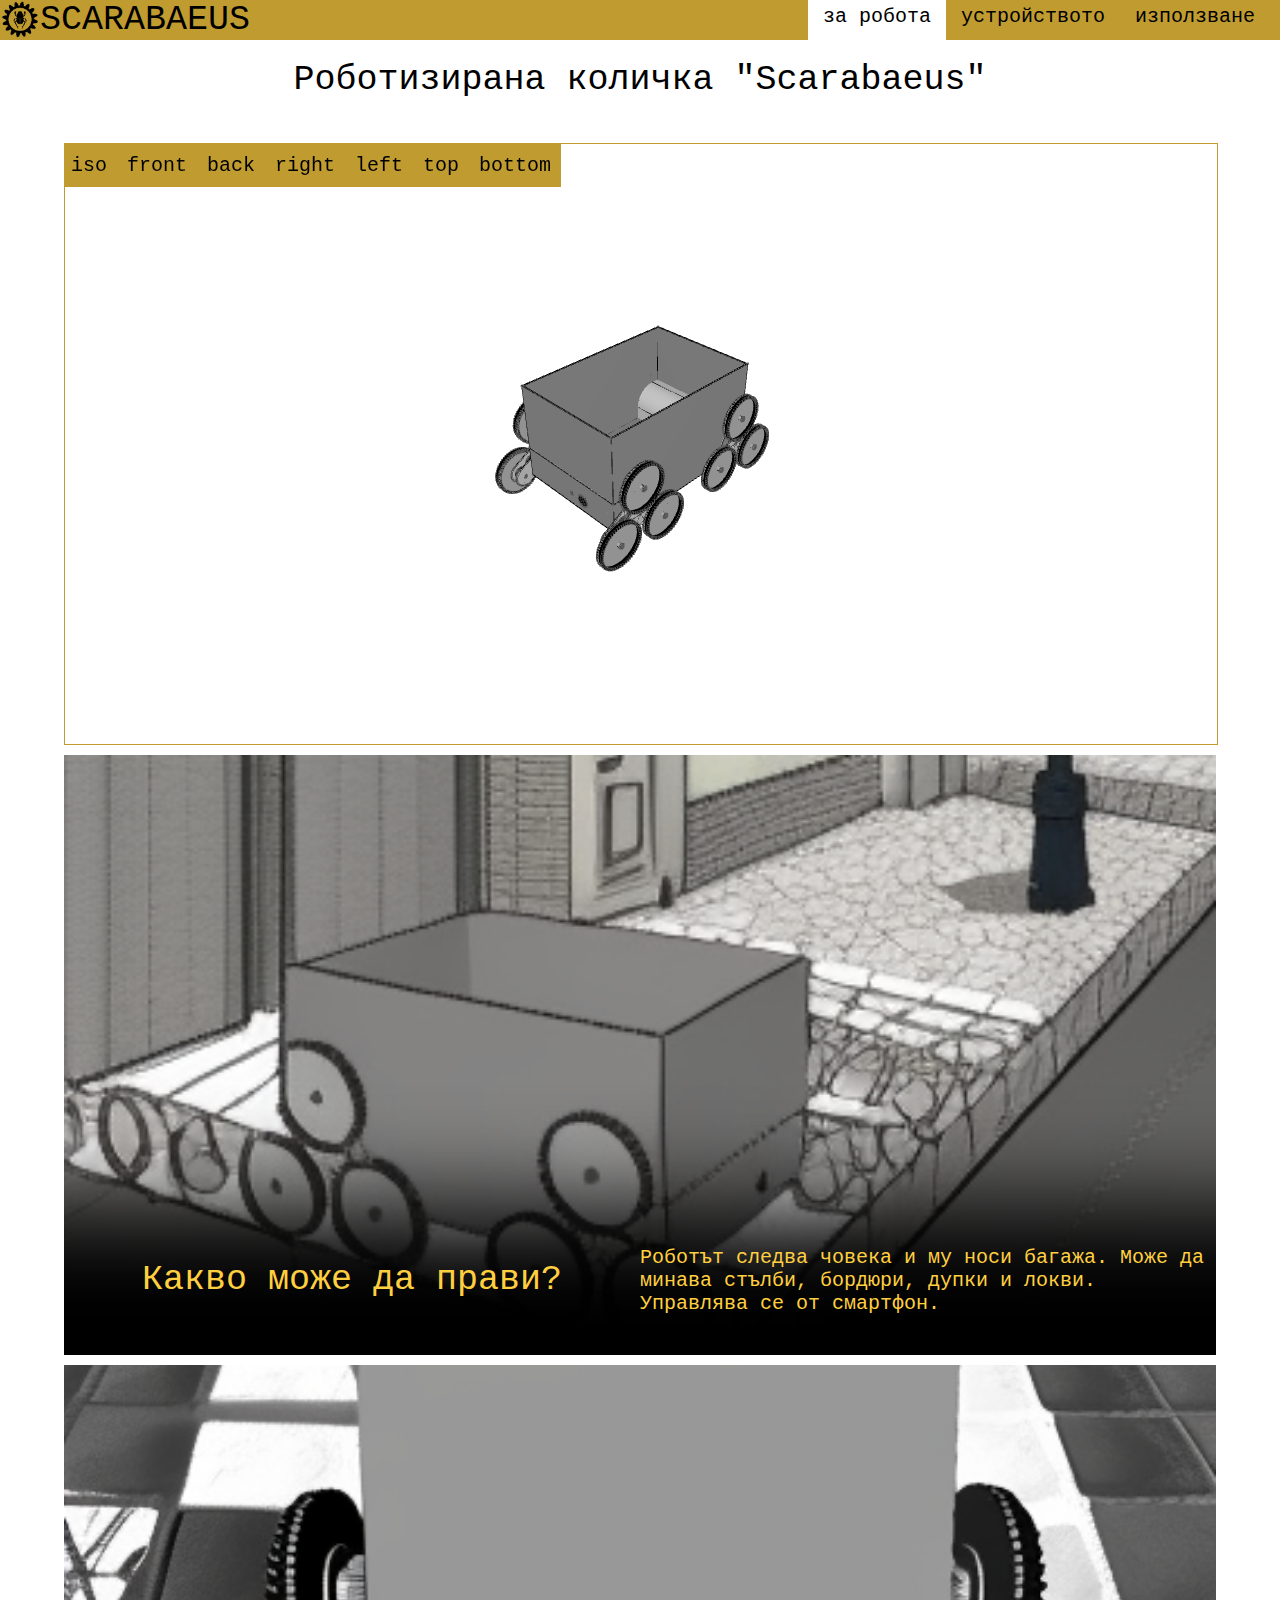
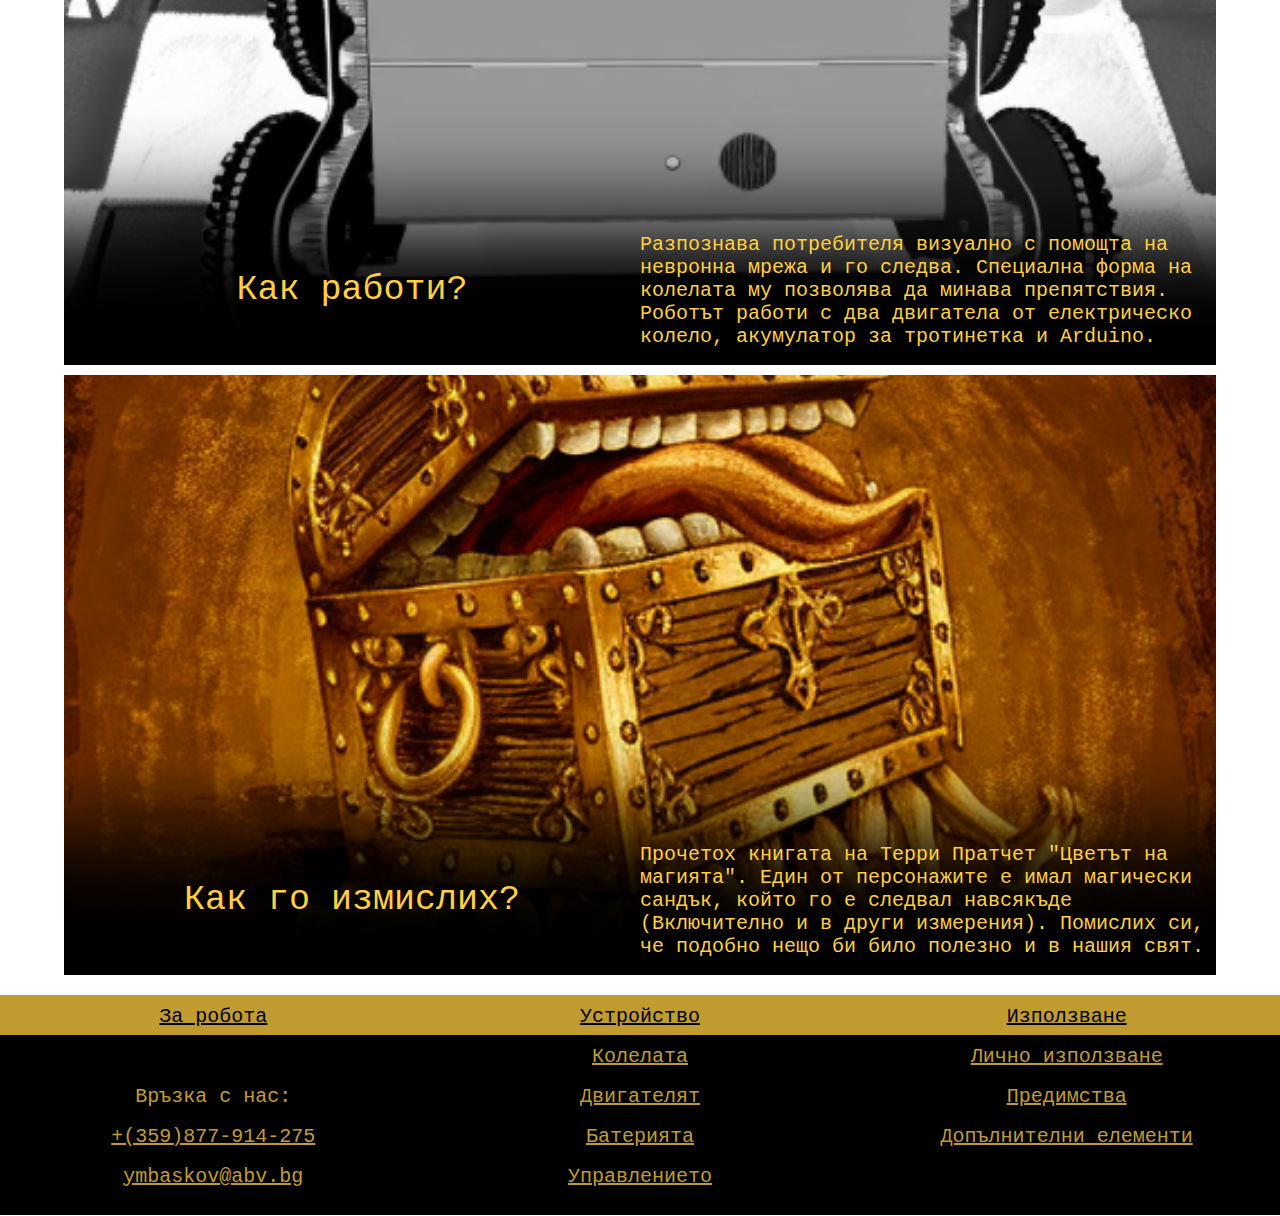
<file: index.html>
<head>
  <link rel="stylesheet" href="stl.css">
</head>

<body>
  <div class="hdr">
    <img class="logo" src="logo.png">
    <div class="name"></div>
    <div class="cont">
      <div class="tab act"><a href="index.html">За робота</a></div>
      <div class="tab"><a href="1.html">Устройството</a></div>
      <div class="tab"><a href="2.html">Използване</a></div>
    </div>
  </div>
  <div class="base">
    <div class="name v2">Роботизирана количка "Scarabaeus"</div><br>
    <iframe src=model.xhtml class="model" scrolling=no></iframe>
    <a href="2.html">
      <div class="content" style="background-image: url('im2.png');">
        <div class="text">
          <div class="name v2">Какво може да прави?</div>
        </div>
        <div class="text">Роботът следва човека и му носи багажа. Може да минава стълби, бордюри, дупки и локви.
          Управлява се от смартфон.</div>
      </div>
    </a>
    <a href="1.html">
      <div class="content" style="background-image: url('im1.png');">
        <div class="text">
          <div class="name v2">Как работи?</div>
        </div>
        <div class="text">Разпознава потребителя визуално с помощта на невронна мрежа и го следва. Специална форма на
          колелата му позволява да минава препятствия. Роботът работи с два двигатела от електрическо колело, акумулатор
          за тротинетка и Arduino.</div>
      </div>
    </a>
    <div class="content" style="background-image: url('im3.png');">
      <div class="text">
        <div class="name v2">Как го измислих?</div>
      </div>
      <div class="text">Прочетох книгата на Терри Пратчет "Цветът на магията". Един от персонажите е имал магически
        сандък, който го е следвал навсякъде (Включително и в други измерения). Помислих си, че подобно нещо би било
        полезно и в нашия свят.</div>
    </div>
  </div>

  <div class="nav">
    <div class="container">
        <a href="index.html" class="cap">
            За робота
        </a>
        <a class="in">
        </a>
        <a class="in">
          Връзка с нас:
        </a>
        <a href='tel:+359877914275' class="in">
        +(359)877-914-275
        </a>
        <a href='mailto:ymbaskov@abv.bg' class="in">
          ymbaskov@abv.bg
          </a>
    </div>
<div class="container">
    <a href="1.html" class="cap">
        Устройство
    </a>
    <a href='1.html' class="in">
        Колелата
    </a>
    <a href="1.html" class="in">
        Двигателят
    </a>
    <a href="1.html" class="in">
        Батерията
    </a>
    <a href="1.html" class="in">
        Управлението
    </a>
</div>
<div class="container">
    <a href="2.html" class="cap">
        Използване
    </a>
    <a href="2.html" class="in">
        Лично използване
    </a>
    <a href="2.html" class="in">
        Предимства
    </a>
    <a href="2.html" class="in">
        Допълнителни елементи
    </a>
</div>
</div>
</body>
</file>
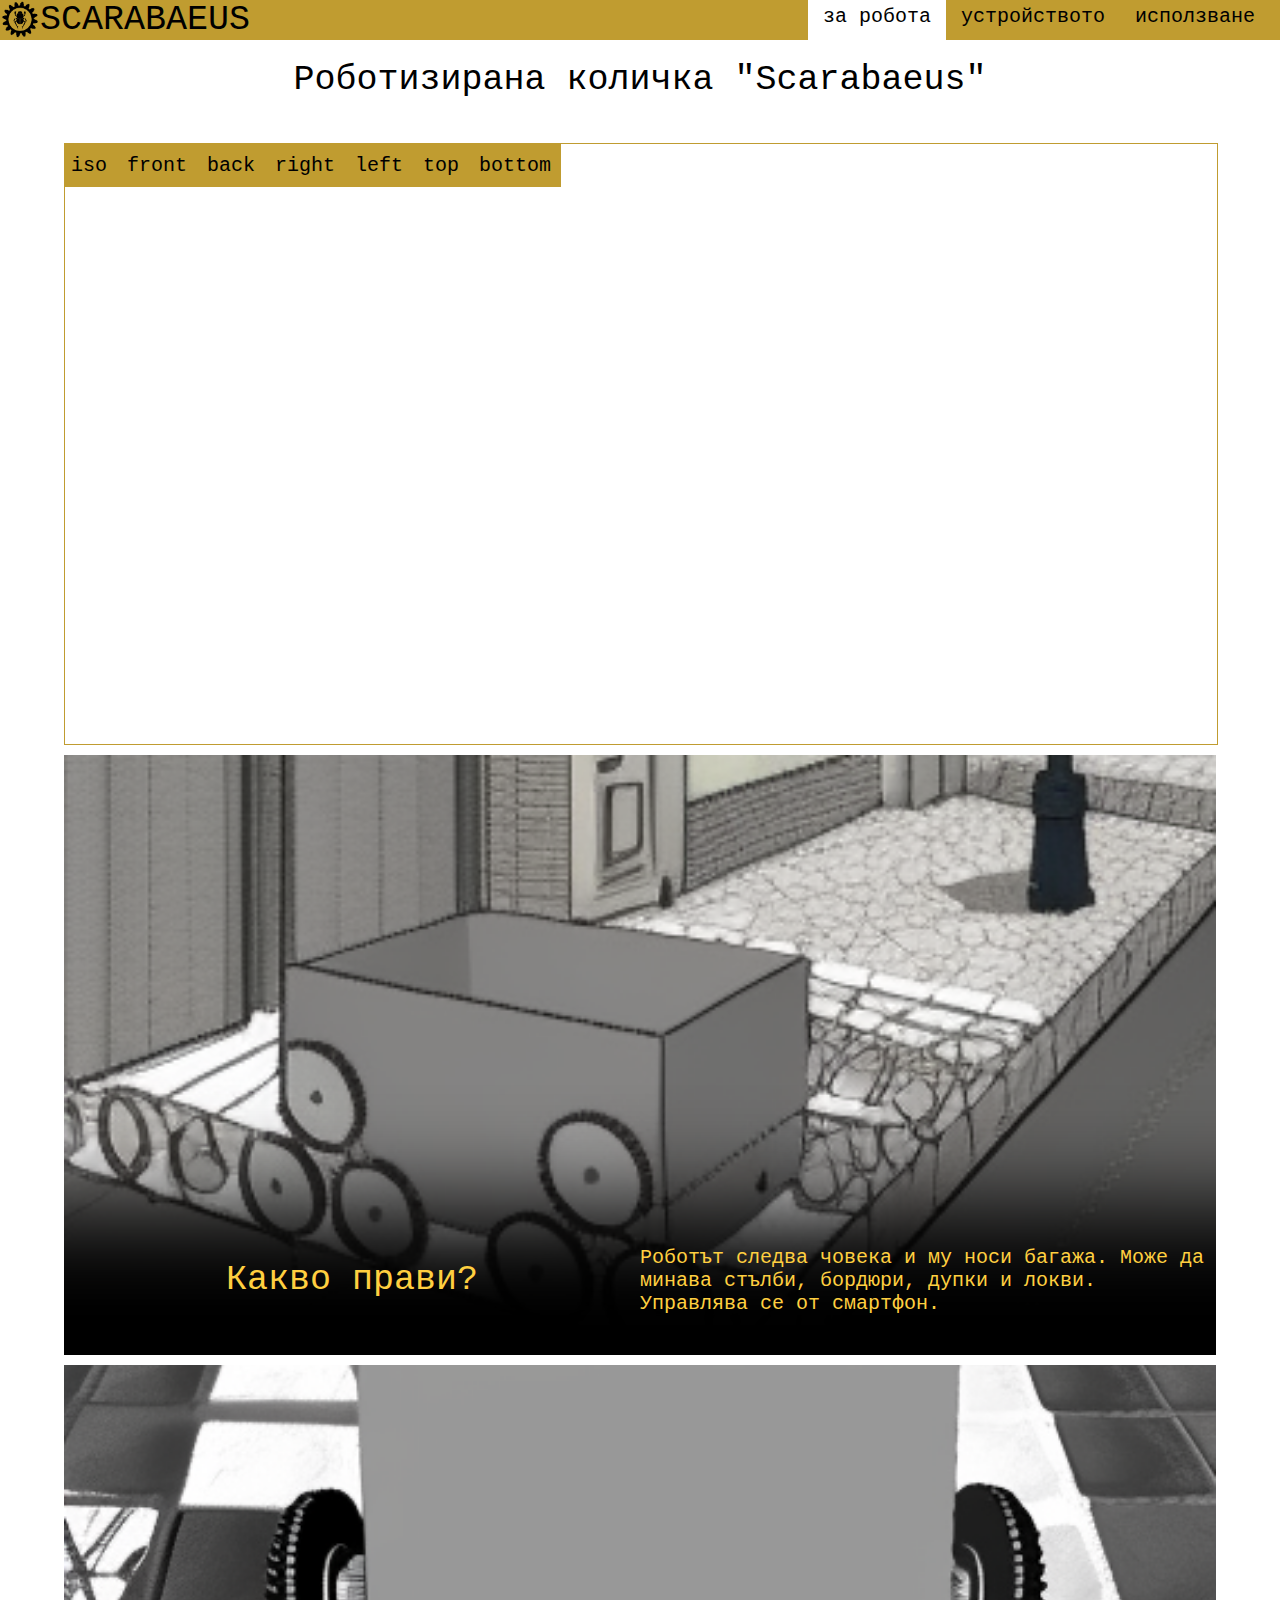
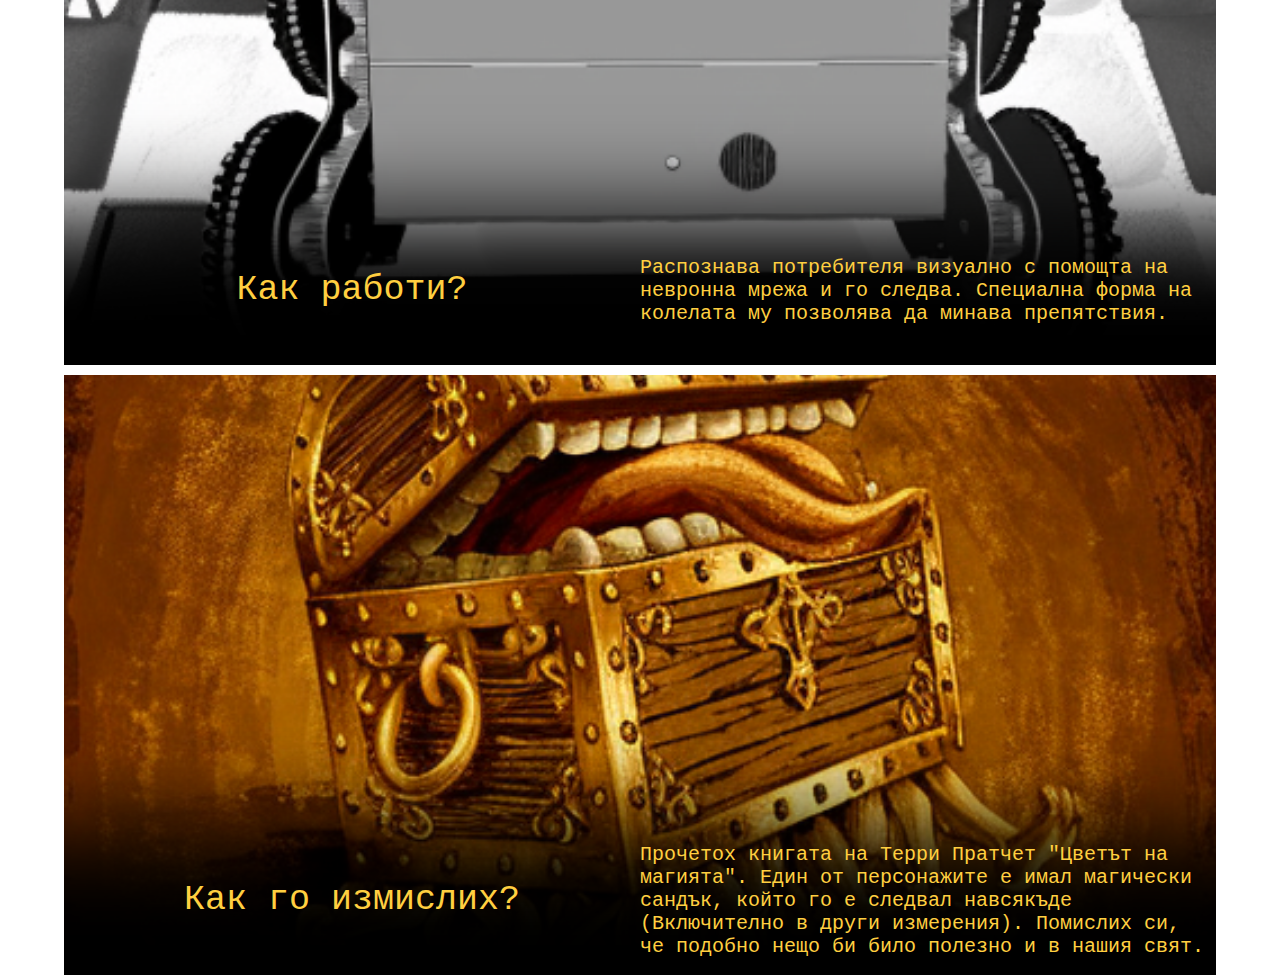
<file: site/index.html>
<head>
  <link rel="stylesheet" href="stl.css">
</head>

<body>
  <div class="hdr">
    <img class="logo" src="logo.png">
    <div class="name"></div>
    <div class="cont">
      <div class="tab act"><a href="index.html">За робота</a></div>
      <div class="tab"><a href="1.html">Устройството</a></div>
      <div class="tab"><a href="2.html">Исползване</a></div>
    </div>
  </div>
  <div class="base">
    <div class="name v2">Роботизирана количка "Scarabaeus"</div><br>
    <iframe src=model.xhtml class="model" scrolling=no></iframe>
    <a href="2.html">
      <div class="content" style="background-image: url('im2.png');">
        <div class="text">
          <div class="name v2">Какво прави?</div>
        </div>
        <div class="text">Роботът следва човека и му носи багажа. Може да минава стълби, бордюри, дупки и локви.
          Управлява се от смартфон.</div>
      </div>
    </a>
    <a href="1.html">
      <div class="content" style="background-image: url('im1.png');">
        <div class="text">
          <div class="name v2">Как работи?</div>
        </div>
        <div class="text">Распознава потребителя визуално с помощта на невронна мрежа и го следва. Специална форма на
          колелата му позволява да минава препятствия.</div>
      </div>
    </a>
    <div class="content" style="background-image: url('im3.png');">
      <div class="text">
        <div class="name v2">Как го измислих?</div>
      </div>
      <div class="text">Прочетох книгата на Терри Пратчет "Цветът на магията". Един от персонажите е имал магически
        сандък, който го е следвал навсякъде (Включително в други измерения). Помислих си, че подобно нещо би било
        полезно и в нашия свят.</div>
    </div>
    <div>
</body>
</file>
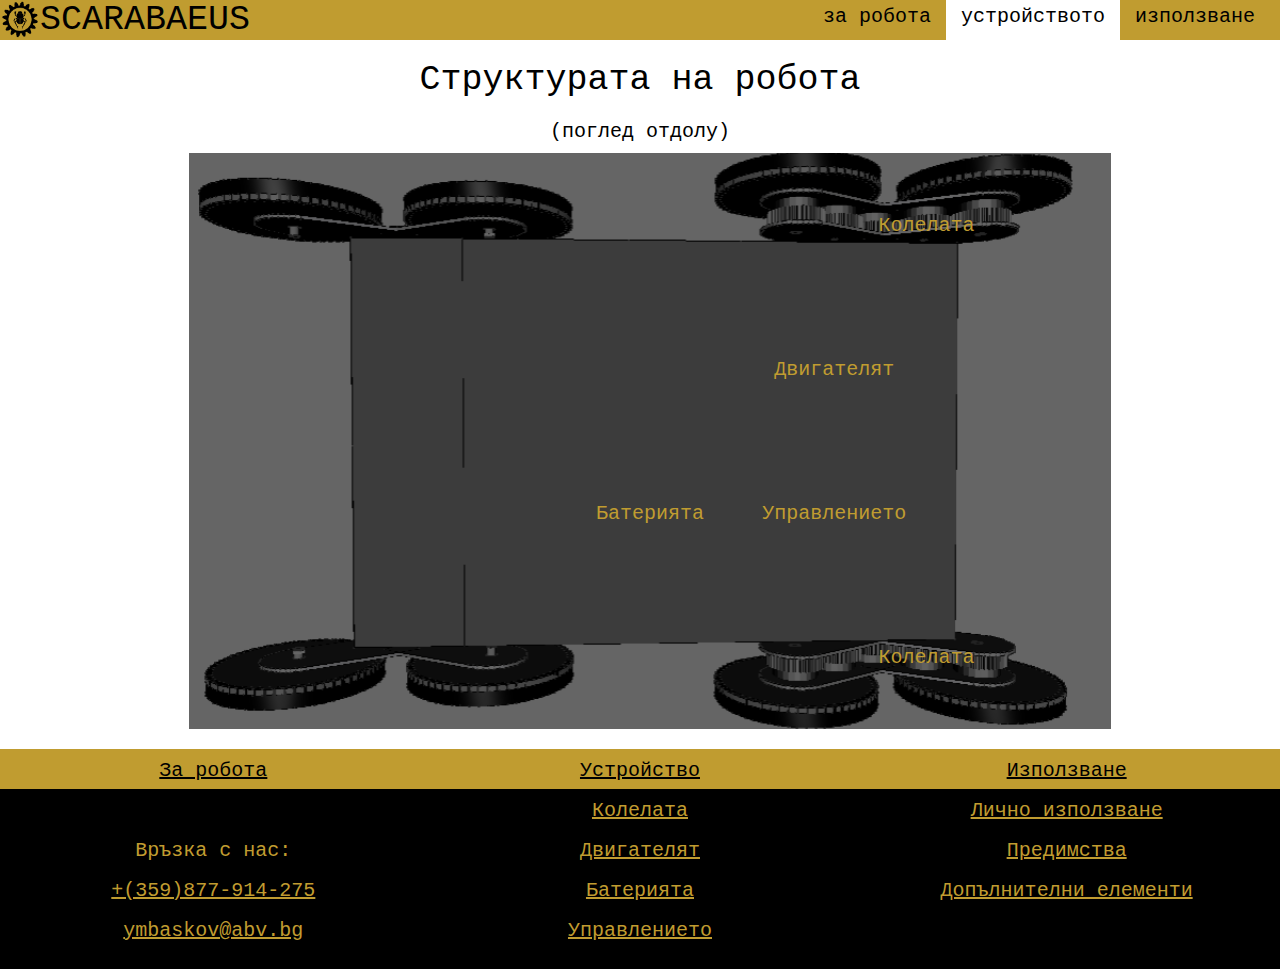
<file: 1.html>
<head>
  <link rel="stylesheet" href="stl.css">
</head>

<body>
  <div class="hdr">
    <img class="logo" src="logo.png">
    <div class="name"></div>
    <div class="cont">
      <div class="tab"><a href="index.html">За робота</a></div>
      <div class="tab act"><a href="1.html">Устройството</a></div>
      <div class="tab"><a href="2.html">Използване</a></div>
    </div>
  </div>
  <div class="base">
    <div class="name v2">Структурата на робота</div>
    <div class="name v2 sm">(поглед отдолу)</div>
    <div class="table" style="background-image: url('im4.png');">
      <div class="tablin">
        <div class="si c3">
          &nbsp;
        </div>
        <div class="si c2 but" tabindex="1" id="1">
          Колелата
          <div class="hiddp">
            <div class="text">
              <div class="name v2">Колелата</div>
              Когато роботът върви на равно, само две от трите колела на механизъма докосват
              земята. Когато, обаче едното от тях се застопори, тройката колела се завърта, и роботът прави "крачка",
              което му позволява да минава препятствия и стълби.
            </div>
            <img src="im6.png">
          </div>
        </div>
        <div class="cls">X</div>
        <div class="si c3">
          &nbsp;
        </div>
        <div class="si but" tabindex="1" id="2">
          Двигателят
          <div class="hiddp">
            <div class="text">
              <div class="name v2">Двигателят</div>
              Устройството е задвижвано от два мощни двигатела MY1016 за електрическо колело (всеки по 300W).
              Те работят с напрежение 36V.
            </div>
            <img src="im5.png">
          </div>
        </div>
        <div class="cls">X</div>
        <div class="si">
          &nbsp;
        </div>
        <div class="si c2">
          &nbsp;
        </div>
        <div class="si but" tabindex="1" id="3">
          Батерията
          <div class="hiddp">
            <div class="text">
              <div class="name v2">Батерията</div>
              Използва се комплект литиеви батерии за електрическа тротинетка. Има капацитет 3600 Wh, което е достатъчно
              за 6 часа непрекъсната работа при максимална мощност. Напрежението е 36V. Логическата част се захранва
              чрез DC/DC трансформатор.
            </div>
            <img src="im7.png">
          </div>
        </div>
        <div class="cls">X</div>
        <div class="si but" tabindex="1" id="4">
          Управлението
          <div class="hiddp">
            <div class="text">
              <div class="name v2">Управлението</div>
              Роботът е контролиран от Arduino. То приема сигнали от смартфона чрез bluetooth, и ги праща към
              двигателите чрез драйвер. Отделно от ардуиното има колонка и камера, които пак използват bluetooth.
              Изчисленията се извършват изцяло на телефона, за да се забави морално остаряване на робота.
            </div>
            <img src="im8.png">
          </div>
        </div>
        <div class="cls">X</div>
        <div class="si">
          &nbsp;
        </div>
        <div class="si c3">
          &nbsp;
        </div>
        <div class="si c2 but" tabindex="1">
          Колелата
          <div class="hiddp">
            <div class="text">
              <div class="name v2">Колелата</div>
              Те са доста интересна част. Когато роботът върви по равна повърхност, само две от трите колела на механизъма докосват
              земята. Когато, обаче едното от тях се застопори, тройката колела се завърта, и роботът прави "крачка",
              което му позволява да минава препятствия и стълби.
            </div>
            <img src="im6.png">
          </div>
        </div>
        <div class="cls">X</div>
      </div>
    </div>
  </div>

      <div class="nav">
        <div class="container">
            <a href="index.html" class="cap">
                За робота
            </a>
            <a class="in">
            </a>
            <a class="in">
              Връзка с нас:
            </a>
            <a href='tel:+359877914275' class="in">
            +(359)877-914-275
            </a>
            <a href='mailto:ymbaskov@abv.bg' class="in">
              ymbaskov@abv.bg
              </a>
        </div>
    <div class="container">
        <a href="1.html" class="cap">
            Устройство
        </a>
        <a href='1.html' class="in">
            Колелата
        </a>
        <a href="1.html" class="in">
            Двигателят
        </a>
        <a href="1.html" class="in">
            Батерията
        </a>
        <a href="1.html" class="in">
            Управлението
        </a>
    </div>
    <div class="container">
        <a href="2.html" class="cap">
            Използване
        </a>
        <a href="2.html" class="in">
            Лично използване
        </a>
        <a href="2.html" class="in">
            Предимства
        </a>
        <a href="2.html" class="in">
            Допълнителни елементи
        </a>
    </div>
</div>
</body>
</file>
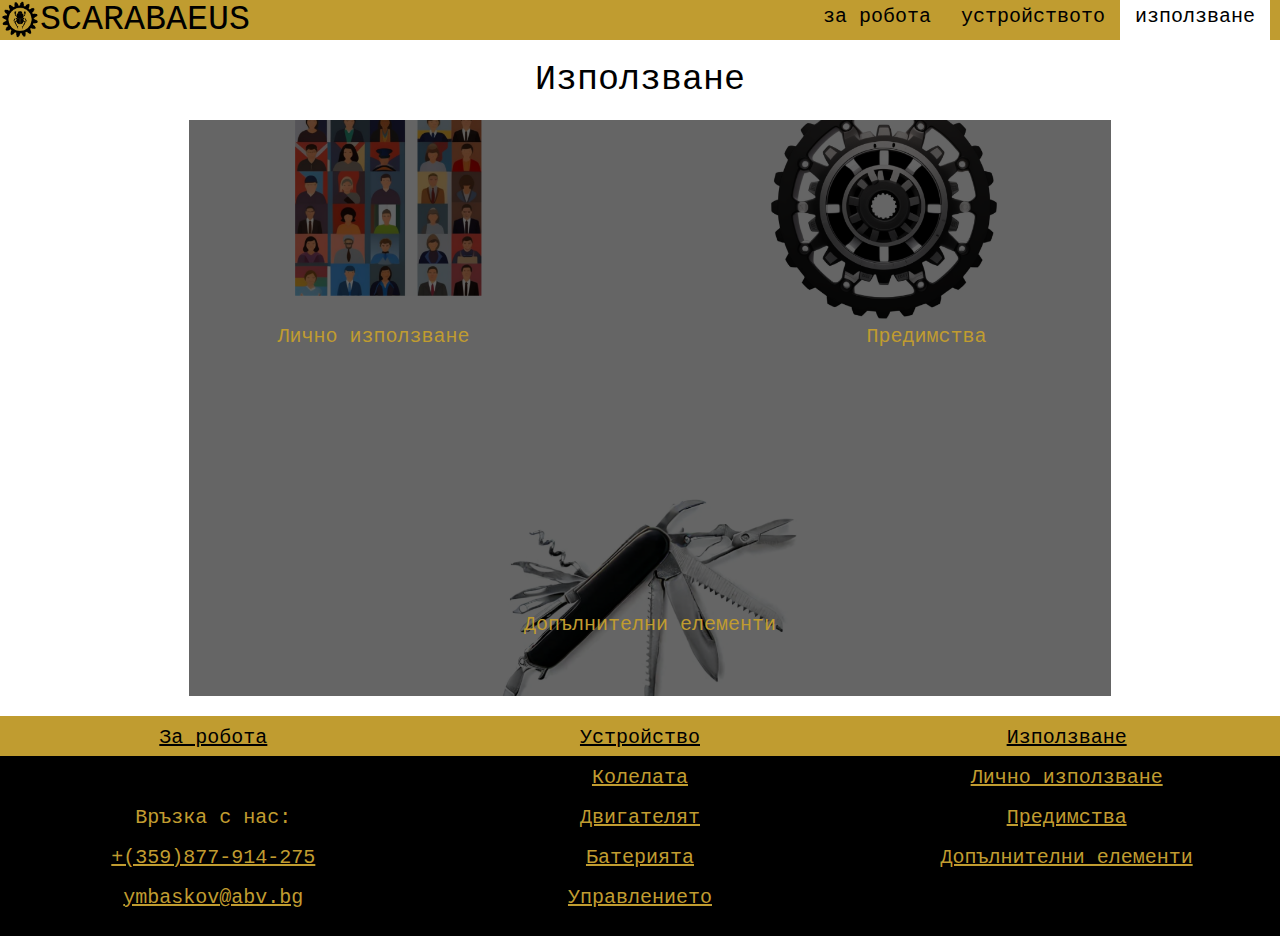
<file: 2.html>
<head>
  <link rel="stylesheet" href="stl.css">
</head>

<body>
  <div class="hdr">
    <img class="logo" src="logo.png">
    <div class="name"></div>
    <div class="cont">
      <div class="tab"><a href="index.html">За робота</a></div>
      <div class="tab"><a href="1.html">Устройството</a></div>
      <div class="tab act"><a href="2.html">Използване</a></div>
    </div>
  </div>
  <div class="base">
    <div class="name v2">Използване</div>
    <div class="table" style="background-image: url('im9.png');">
      <div class="tablin">
        <div class="si c3">
          &nbsp;
        </div>
        <div class="si c2">
          &nbsp;
        </div>
        <div class="si c2 but" tabindex="1">
          Лично използване
          <div class="hiddp">
            <div class="text">
              <div class="name v2">Лично използване</div>
              Роботът би бил полезен за хора:
              <ul>
                <li>Възрастни</li>
                <li>С увреждания</li>
                <li>Без моторно превозно средство</li>
                <li>Които нямат асансьор във входа</li>
              </ul>
            </div>
            <img src="im10.png">
          </div>
        </div>
        <div class="cls">X</div>
        <div class="si">
          &nbsp;
        </div>
        <div class="si c2 but" tabindex="1">
          Предимства
          <div class="hiddp">
            <div class="text">
              <div class="name v2">Предимства</div>
              <ul>
                <li>Лесно управление от смартфон</li>
                <li>Добра проходимост, която ви позволява да не го носите на всеки 5 минути.
                </li>
                <li>Лесно обновяване на софтуера</li>
                <li>Възможност за развиване на висока скорост</li>
              </ul>
            </div>
            <img src="im11.png">
          </div>
        </div>
        <div class="cls">X</div>
        <div class="si c3">
          &nbsp;
        </div>
        <div class="si c2">
          &nbsp;
        </div>
        <div class="si">
          &nbsp;
        </div>
        <div class="si but c3" tabindex="1">
          Допълнителни елементи
          <div class="hiddp">
            <div class="text">
              <div class="name v2">Допълнителни елементи</div>
              Устройството предлага богати възможности за подобрение. Могат да се добавят много допълнителни опции:
              <ul>
                <li>Слънчев панел:</li>
                Той би бил много полезен при дълги пътувания, без възможност за спиране и зареждане на батерията.
                <li>Багажник на капака:</li>
                Там може да се сложи багаж, твърде обемист, за да се побере в кутията.
                <li>Топлоизолация:</li>
                Може кутията да се изолира отвътре, за да съхранява по-дълго топли или студени продукти.
              </ul>
            </div>
            <img src="im12.png">
          </div>
        </div>
        <div class="cls">X</div>
        <div class="si" tabindex="1">
          &nbsp;
        </div>
      </div>
    </div>
  </div>
  <div class="nav">
    <div class="container">
        <a href="index.html" class="cap">
            За робота
        </a>
        <a class="in">
        </a>
        <a class="in">
          Връзка с нас:
        </a>
        <a href='tel:+359877914275' class="in">
        +(359)877-914-275
        </a>
        <a href='mailto:ymbaskov@abv.bg' class="in">
          ymbaskov@abv.bg
          </a>
    </div>
<div class="container">
    <a href="1.html" class="cap">
        Устройство
    </a>
    <a href='1.html' class="in">
        Колелата
    </a>
    <a href="1.html" class="in">
        Двигателят
    </a>
    <a href="1.html" class="in">
        Батерията
    </a>
    <a href="1.html" class="in">
        Управлението
    </a>
</div>
<div class="container">
    <a href="2.html" class="cap">
        Използване
    </a>
    <a href="2.html" class="in">
        Лично използване
    </a>
    <a href="2.html" class="in">
        Предимства
    </a>
    <a href="2.html" class="in">
        Допълнителни елементи
    </a>
</div>
</div>
</body>
</file>
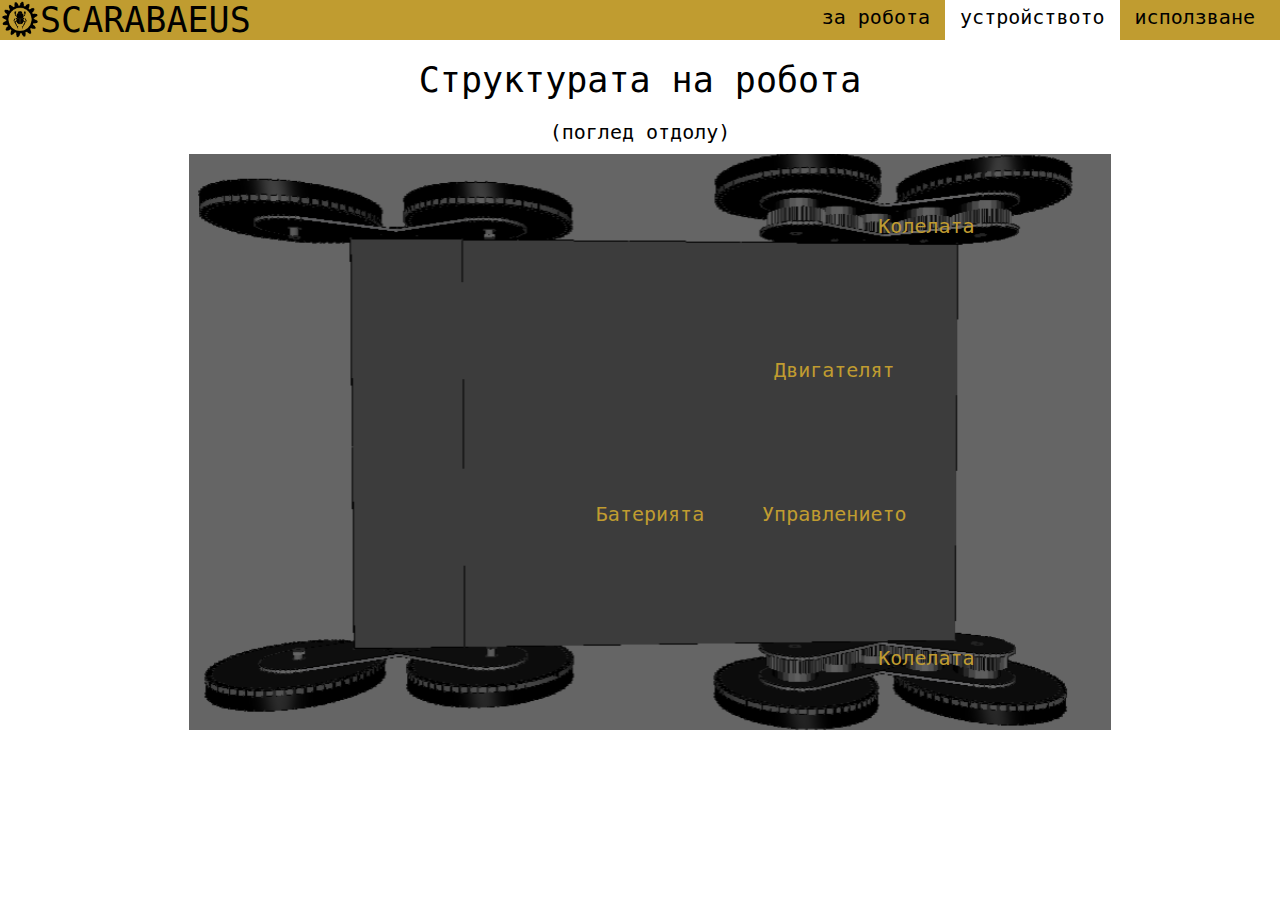
<file: site/1.html>
<head>
  <link rel="stylesheet" href="stl.css">
</head>

<body>
  <div class="hdr">
    <img class="logo" src="logo.png">
    <div class="name"></div>
    <div class="cont">
      <div class="tab"><a href="index.html">За робота</a></div>
      <div class="tab act"><a href="1.html">Устройството</a></div>
      <div class="tab"><a href="2.html">Исползване</a></div>
    </div>
  </div>
  <div class="base">
    <div class="name v2">Структурата на робота</div>
    <div class="name v2 sm">(поглед отдолу)</div>
    <div class="table" style="background-image: url('im4.png');">
      <div class="tablin">
        <div class="si c3">
          &nbsp;
        </div>
        <div class="si c2 but" tabindex="1">
          Колелата
          <div class="hiddp">
            <div class="text">
              <div class="name v2">Колелата</div>
              Те са доста интересна част. Когато роботът върви на равно, само две от трите колела на механизъма докосват
              земята. Когато, обаче едното от тях се застопори, тройката колела се завърта, и роботът прави "крачка",
              което му позволява да минава препятствия и стълби.
            </div>
            <img src="im6.png">
          </div>
        </div>
        <div class="cls">X</div>
        <div class="si c3">
          &nbsp;
        </div>
        <div class="si but" tabindex="1">
          Двигателят
          <div class="hiddp">
            <div class="text">
              <div class="name v2">Двигателят</div>
              Устройството е задвижвано от два мощни (всеки по 300W) двигатела MY1016 за електрическо колело.
              Те работят с напрежение 36V.
            </div>
            <img src="im5.png">
          </div>
        </div>
        <div class="cls">X</div>
        <div class="si">
          &nbsp;
        </div>
        <div class="si c2">
          &nbsp;
        </div>
        <div class="si but" tabindex="1">
          Батерията
          <div class="hiddp">
            <div class="text">
              <div class="name v2">Батерията</div>
              Исползва се комплект литиеви батерии за електрическа тротинетка. Има капацитет 3600 Wh, което е достатъчно
              за 6 часа непрекъсната работа при максимална мощност. Напрежението е 36V. Логическата част се захранва
              чрез DC/DC трансформатор.
            </div>
            <img src="im7.png">
          </div>
        </div>
        <div class="cls">X</div>
        <div class="si but" tabindex="1">
          Управлението
          <div class="hiddp">
            <div class="text">
              <div class="name v2">Управлението</div>
              Роботът е контролиран от Arduino. То приема сигнали от смартфона чрез bluetooth, и ги праща към
              двигателите чрез контролер. Отделно от ардуиното има колонка и камера, които пак исползват bluetooth.
              Изчисленията се извършват изцяло на телефона, за да се забави морално остаряване на робота.
            </div>
            <img src="im8.png">
          </div>
        </div>
        <div class="cls">X</div>
        <div class="si">
          &nbsp;
        </div>
        <div class="si c3">
          &nbsp;
        </div>
        <div class="si c2 but" tabindex="1">
          Колелата
          <div class="hiddp">
            <div class="text">
              <div class="name v2">Колелата</div>
              Те са доста интересна част. Когато роботът върви на равно, само две от трите колела на механизъма докосват
              земята. Когато, обаче едното от тях се застопори, тройката колела се завърта, и роботът прави "крачка",
              което му позволява да минава препятствия и стълби.
            </div>
            <img src="im6.png">
          </div>
        </div>
        <div class="cls">X</div>
      </div>
    </div>
    <div>
</body>
</file>
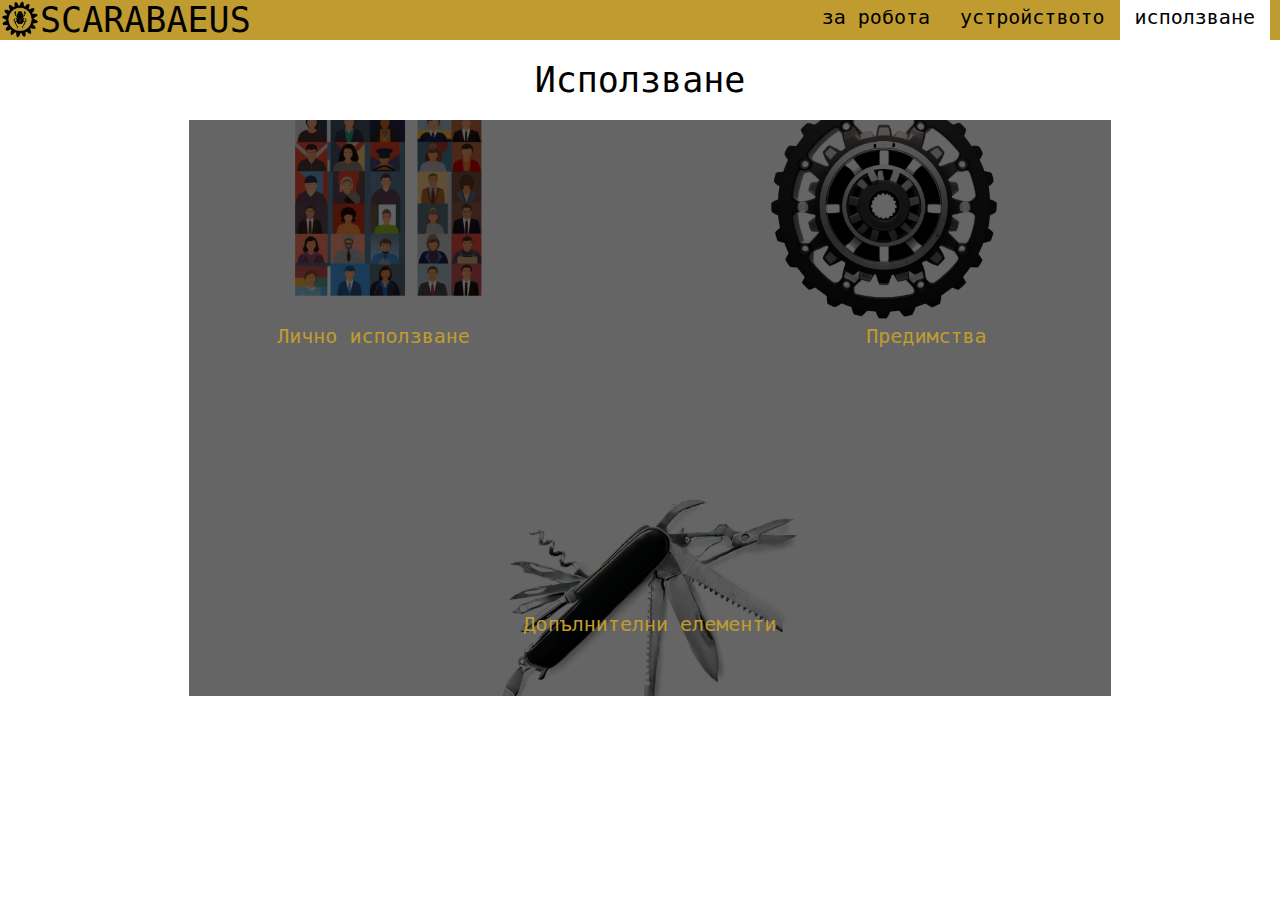
<file: site/2.html>
<head>
  <link rel="stylesheet" href="stl.css">
</head>

<body>
  <div class="hdr">
    <img class="logo" src="logo.png">
    <div class="name"></div>
    <div class="cont">
      <div class="tab"><a href="index.html">За робота</a></div>
      <div class="tab"><a href="1.html">Устройството</a></div>
      <div class="tab act"><a href="2.html">Исползване</a></div>
    </div>
  </div>
  <div class="base">
    <div class="name v2">Исползване</div>
    <div class="table" style="background-image: url('im9.png');">
      <div class="tablin">
        <div class="si c3">
          &nbsp;
        </div>
        <div class="si c2">
          &nbsp;
        </div>
        <div class="si c2 but" tabindex="1">
          Лично исползване
          <div class="hiddp">
            <div class="text">
              <div class="name v2">Лично исползване</div>
              Роботът би бил полезен за хора:
              <ul>
                <li>Възрастни</li>
                <li>Без моторно превозно средство</li>
                <li>С увреждания</li>
                <li>Които нямат асансьор във входа</li>
              </ul>
            </div>
            <img src="im10.png">
          </div>
        </div>
        <div class="cls">X</div>
        <div class="si">
          &nbsp;
        </div>
        <div class="si c2 but" tabindex="1">
          Предимства
          <div class="hiddp">
            <div class="text">
              <div class="name v2">Предимства</div>
              <ul>
                <li>Лесно управление от смартфон</li>
                <li>Добра проходимост, която ви позволява да не го носите на всеки 5 минути.(за разлика от конкурентите)
                </li>
                <li>Лесно обновяване на софтуера</li>
                <li>Възможност за развиване на висока скорост</li>
              </ul>
            </div>
            <img src="im11.png">
          </div>
        </div>
        <div class="cls">X</div>
        <div class="si c3">
          &nbsp;
        </div>
        <div class="si c2">
          &nbsp;
        </div>
        <div class="si">
          &nbsp;
        </div>
        <div class="si but c3" tabindex="1">
          Допълнителни елементи
          <div class="hiddp">
            <div class="text">
              <div class="name v2">Допълнителни елементи</div>
              Устройството предлага богати възможности за подобрение. Могат да се добавят много допълнителни опции:
              <ul>
                <li>Слънчев панел:</li>
                Той би бил много полезен при дълги пътувания, без възможност за спиране и зареждане на батерията.
                <li>Багажник на капака:</li>
                Крепеж, където може да се сложи багаж, който е лек, но твърде обемист, за да влезе вътре.
                <li>Топлоизолация:</li>
                Може кутията да се изолира отвътре, за да съхранява по-дълго топли или студени продукти.
                <li>Bluetooth тонколона:</li>
                Роботът трябва да звукови сигнали, за да не се стигне до инцидент, но някои ще поискат да се замени обикновения клаксон с пълноценна Bluetooth тонколона.
              </ul>
            </div>
            <img src="im12.png">
          </div>
        </div>
        <div class="cls">X</div>
        <div class="si" tabindex="1">
          &nbsp;
        </div>
      </div>
    </div>
    <div>
</body>
</file>
<file: stl.css>
body {
  font-size: 20px;
  margin: 0px;
  font-family: Monospace !important;
}


.hdr {
  z-index: 10;
  display: inline-flex;
  position: sticky;
  top: 0px;
  left: 0px;
  width: 100%;
  background-color: #C09C30;
}

.logo {
  z-index: 11;
  margin-top: auto;
  margin-bottom: auto;
  display: inline-flex;
  height: 40px;
  width: 40px;
}
a .name{
text-decoration: none;
} 
.name {
  margin-top: auto;
  margin-bottom: auto;
  font-size: 35px !important;
  display: inline-flex;
}

.v2 {
  justify-content: center;
  display: flex;
  width: 100%;
  padding-top: 20px;
  padding-bottom: 20px;
  margin-top: 0px;
  margin-bottom: 0px;
  font-size: 35px;
}
.sm{
  padding-top: 0px;
  padding-bottom: 10px;
  font-size: 20px !important;
}

.name:not(.v2)::after {
  content: "SCARABAEUS";
}

.cont {
  z-index: 11;
  margin-left: auto;
  display: inline-flex;
}

.tab a {
  padding-right: 15px;
  padding-left: 15px;
  padding-top: 5px;
  padding-bottom: 0px;
  text-transform: lowercase;
  color: black !important;
  text-decoration: none !important;
}

.tab {
  z-index: 11;
  display: inline-flex;
}

.act {
  z-index: 11;
  background-color: white;
}

.tab:last-of-type {
  margin-right: 10px;
}

.base {
  width: 90%;
  margin-left: 5%;
}

.model {
  width: 100%;
  height: 600px ;
  border: 1px solid #C09C30;
}

.conm {
  cursor: pointer !important;
  height: 600px;
  width: 100%;
  position: absolute;
  top: 0px;
  left: 0px;
  z-index: -1;
}

button {
  font-family: monospace;
  cursor: pointer;
  border-radius: 0px;
  padding: 10px;
  background-color: #C09C30;
  border: 0px;
  text-transform: lowercase;
  display: inline-flex;
  margin-left: -4px;
  font-size: 20px;
}

button:focus {
  background-color: transparent;
}

button:hover {
  background-color: #ffcf40;
}

.content{
  transition-timing-function: linear;
  transition: 100ms;
  margin-top: 10px;
  color:#ffcf40;
  height: 600px;
  background-size: cover;
  background-position: center;
  width: 100%;
  z-index: -1;
  display:inline-flex !important;
  align-items:flex-end;
  box-shadow: inset 0px -550px 100px -400px black;
}
a .content:hover{
  transition-timing-function: linear;
  transition: 100ms;
  box-shadow: inset 0px -50px 100px 100px black;
}
a .content{
  color:#ffcf40 !important;
}

::-webkit-scrollbar-track {
  background: #C09C30;
}

::-webkit-scrollbar {
  width: 10px;
}

::-webkit-scrollbar-thumb {
  background: black;
  border-radius: 10px;
}
.text{
  display: inline-flex;
  height: 150px;
  align-items:center;
  width:50%;
  margin: 0px;
}
.table{
  margin-left: auto;
  margin-right: auto;
  width:80%;
  padding-bottom: 50%;
  position:relative;
  background-size: cover;
  background-position: center;
}
.si{
  width: 20%;
  display:inline-flex;
  align-content: center;
  height: 25%;
  color:#C09C30;
  align-items: center;
  justify-content: center;
  background-color: #0000009a;
}
.c2{
  width: 40%;
}
.c3{
  width: 60%;
}
.but{
  cursor:pointer;
}
.but:hover{
  background-color: #000000cc;
}
.tablin{
  left: 10px;
  position: absolute;
  width:100%;
  height: 100%;
}
.hiddp{
  overflow: auto;
  display: none;
  width:calc(100% - 58px);
  height:calc(100% - 58px);
  background-color:#ffffff;
  color:black;
  border: #C09C30 1px solid;
  position:fixed;
  top:9px;
  left:9px;
  cursor: default !important;
  z-index: 12;
  padding: 20px;
  align-content: center;
}
.but:focus .hiddp{
  display:inline-flex;
}
.cls{
  display: none;
  cursor: pointer;
  background-color:#dc0000;
  color: #ffffff;
  padding-bottom: 5px;
  text-align: center;
  position:fixed;
  top:9px;
  right:8px;
  width:40px;
  height:20px;
  z-index: 13;
}
.hiddp img{
  display:inline-block;
  max-width:calc(70% - 40px);
  max-height: calc(100% - 60px);
  border: #C09C30 1px solid;
  box-sizing: border-box;
  margin-top: auto;
  margin-bottom: auto;
}
.hiddp .text{
  height: fit-content;
  padding:20px;
  display:block;
  align-content: center;
  margin-top: auto;
  margin-bottom: auto;
}
.but:focus + .cls{
  display: block;

}
ul li::before {
  content: "\2022";
  color:#C09C30;
  font-weight: bold;
  display: inline-block; 
  width: 1em;
  margin-left: -1em;
}
.tablin{
  font-size: 0px;
}
.tablin *{
  font-size: 20px;
}





.container{
  text-align: center;
  display:inline-block;
  width:33.33333333333333%;
  vertical-align: top;
}
.cap{
  height: 20px;
  padding-top: 10px;
  padding-bottom:10px;
  display:block;
  width:100%;
  background:#C09C30;
  font-family: monospace;
  color:black;
  border-top: 0px;
  border-bottom: 0px;
}
.in{
  height: 20px;
  background:black;
  font-family: monospace;
  color:#C09C30;
  padding-top: 10px;
  padding-bottom:10px;
  display:block;
  width:100%;
}
.nav{
  font-size: 0px;
  background:black;
  font-family: sans-serif;
  display:inline-block;
  width:100%;
  margin-top: 20px;
  padding-bottom: 20px;
}
.nav *{
  font-size:20px;
}
</file>
<file: site/stl.css>
body {
  font-size: 20px;
  margin: 0px;
  font-family: Monospace !important;
}


.hdr {
  z-index: 10;
  display: inline-flex;
  position: sticky;
  top: 0px;
  left: 0px;
  width: 100%;
  background-color: #C09C30;
}

.logo {
  z-index: 11;
  margin-top: auto;
  margin-bottom: auto;
  display: inline-flex;
  height: 40px;
  width: 40px;
}
a .name{
text-decoration: none;
} 
.name {
  margin-top: auto;
  margin-bottom: auto;
  font-size: 35px !important;
  display: inline-flex;
}

.v2 {
  justify-content: center;
  display: flex;
  width: 100%;
  padding-top: 20px;
  padding-bottom: 20px;
  margin-top: 0px;
  margin-bottom: 0px;
  font-size: 35px;
}
.sm{
  padding-top: 0px;
  padding-bottom: 10px;
  font-size: 20px !important;
}

.name:not(.v2)::after {
  content: "SCARABAEUS";
}

.cont {
  z-index: 11;
  margin-left: auto;
  display: inline-flex;
}

.tab a {
  padding-right: 15px;
  padding-left: 15px;
  padding-top: 5px;
  padding-bottom: 0px;
  text-transform: lowercase;
  color: black !important;
  text-decoration: none !important;
}

.tab {
  z-index: 11;
  display: inline-flex;
}

.act {
  z-index: 11;
  background-color: white;
}

.tab:last-of-type {
  margin-right: 10px;
}

.base {
  width: 90%;
  margin-left: 5%;
}

.model {
  width: 100%;
  height: 600px ;
  border: 1px solid #C09C30;
}

.conm {
  cursor: pointer !important;
  height: 600px;
  width: 100%;
  position: absolute;
  top: 0px;
  left: 0px;
  z-index: -1;
}

button {
  font-family: monospace;
  cursor: pointer;
  border-radius: 0px;
  padding: 10px;
  background-color: #C09C30;
  border: 0px;
  text-transform: lowercase;
  display: inline-flex;
  margin-left: -4px;
  font-size: 20px;
}

button:focus {
  background-color: transparent;
}

button:hover {
  background-color: #ffcf40;
}

.content{
  transition: 500ms;
  margin-top: 10px;
  color:#ffcf40;
  height: 600px;
  background-size: cover;
  background-position: center;
  width: 100%;
  z-index: -1;
  display:inline-flex !important;
  align-items:flex-end;
  box-shadow: inset 0px -550px 100px -400px black;
}
a .content:hover{
  transition: 500ms;
  box-shadow: inset 0px -50px 100px 100px black;
}
a .content{
  color:#ffcf40 !important;
}

::-webkit-scrollbar-track {
  background: #C09C30;
}

::-webkit-scrollbar {
  width: 10px;
}

::-webkit-scrollbar-thumb {
  background: black;
  border-radius: 10px;
}
.text{
  display: inline-flex;
  height: 150px;
  align-items:center;
  width:50%;
  margin: 0px;
}
.table{
  margin-left: auto;
  margin-right: auto;
  width:80%;
  padding-bottom: 50%;
  position:relative;
  background-size: cover;
  background-position: center;
}
.si{
  width: 20%;
  display:inline-flex;
  align-content: center;
  height: 25%;
  color:#C09C30;
  align-items: center;
  justify-content: center;
  background-color: #0000009a;
}
.c2{
  width: 40%;
}
.c3{
  width: 60%;
}
.but{
  cursor:pointer;
}
.but:hover{
  background-color: #000000cc;
}
.tablin{
  left: 10px;
  position: absolute;
  width:100%;
  height: 100%;
}
.hiddp{
  overflow: auto;
  display: none;
  width:calc(100% - 58px);
  height:calc(100% - 58px);
  background-color:#ffffff;
  color:black;
  border: #C09C30 1px solid;
  position:fixed;
  top:9px;
  left:9px;
  cursor: default !important;
  z-index: 12;
  padding: 20px;
  align-content: center;
}
.but:focus .hiddp{
  display:inline-flex;
}
.cls{
  display: none;
  cursor: pointer;
  background-color:#dc0000;
  color: #ffffff;
  padding-bottom: 5px;
  text-align: center;
  position:fixed;
  top:9px;
  right:8px;
  width:40px;
  height:20px;
  z-index: 13;
}
.hiddp img{
  display:inline-block;
  max-width:calc(70% - 40px);
  max-height: calc(100% - 60px);
  border: #C09C30 1px solid;
  box-sizing: border-box;
  margin-top: auto;
  margin-bottom: auto;
}
.hiddp .text{
  height: fit-content;
  padding:20px;
  display:block;
  align-content: center;
  margin-top: auto;
  margin-bottom: auto;
}
.but:focus + .cls{
  display: block;

}
ul li::before {
  content: "\2022";
  color:#C09C30;
  font-weight: bold;
  display: inline-block; 
  width: 1em;
  margin-left: -1em;
}
.tablin{
  font-size: 0px;
}
.tablin *{
  font-size: 20px;
}
</file>
